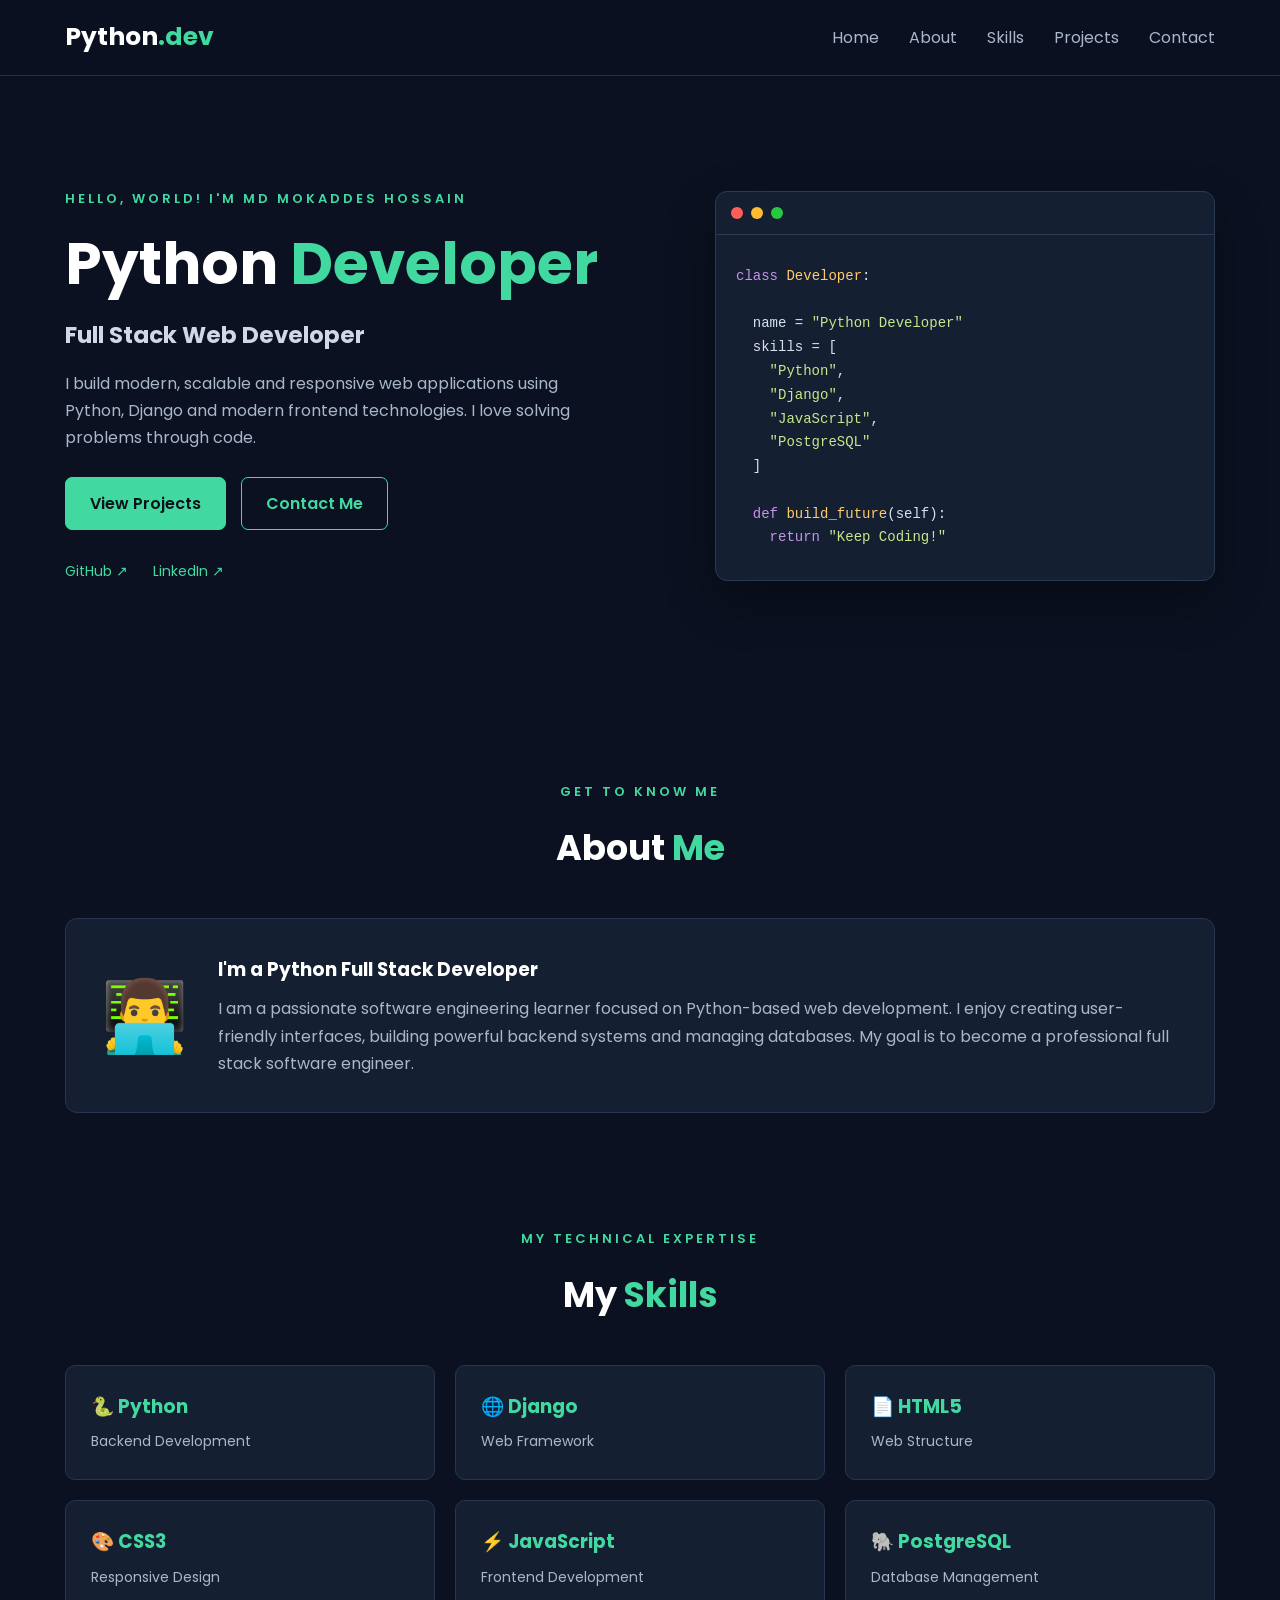
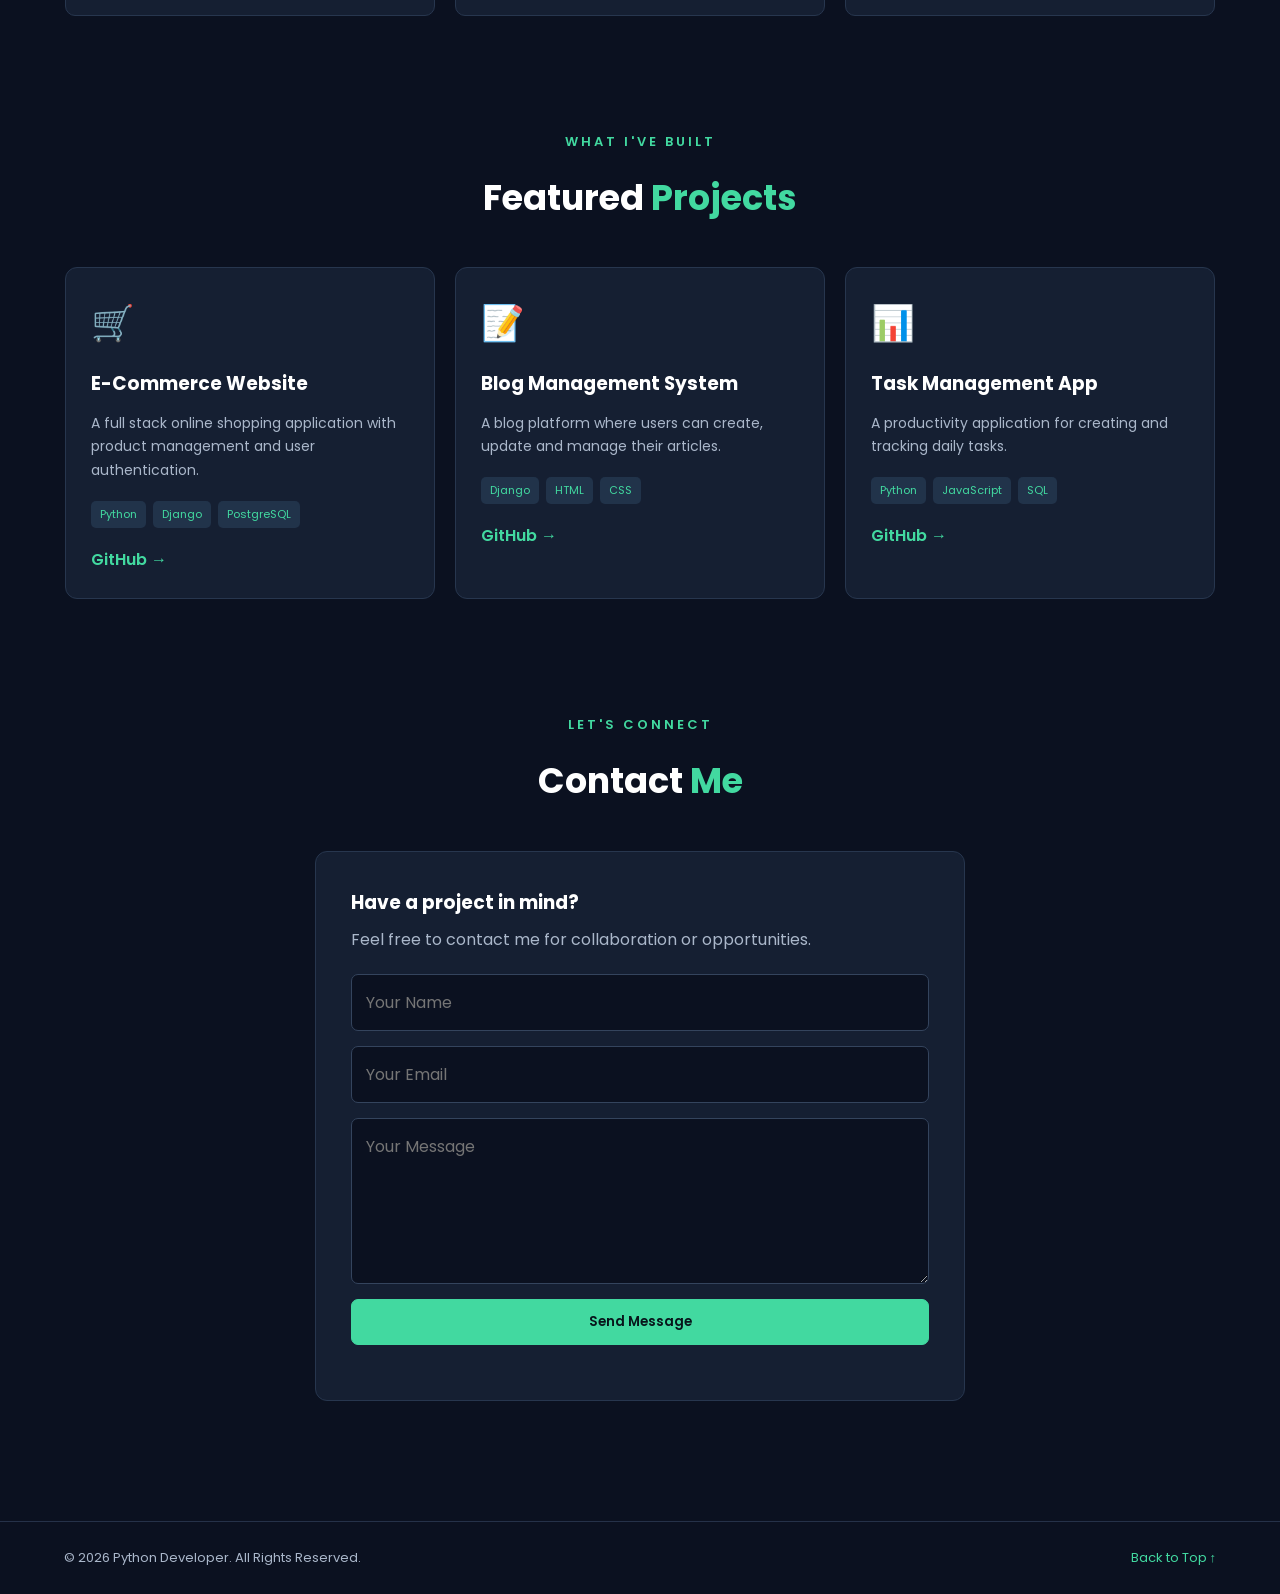
<file: index.html>
<!DOCTYPE html>
<html lang="en">
<head>
    <meta charset="UTF-8">
    <meta name="viewport" content="width=device-width, initial-scale=1.0">
    <title>My Portfolio</title>
    <link rel="stylesheet" href="style_for_my_page.css">
    <link rel="preconnect" href="https://fonts.googleapis.com">
    <link href="https://fonts.googleapis.com/css2?family=Poppins:wght@300;400;500;600;700;800&display=swap" rel="stylesheet">

</head>
<body>

  <!-- Navbar -->
  <header>
    <nav class="navbar container">
      <a href="#home" class="logo">Python<span>.dev</span></a>

      <button class="menu-toggle" id="menuToggle" aria-label="Toggle navigation" aria-expanded="false">
        ☰
      </button>

      <ul class="nav-links" id="navLinks">
        <li><a href="#home">Home</a></li>
        <li><a href="#about">About</a></li>
        <li><a href="#skills">Skills</a></li>
        <li><a href="#projects">Projects</a></li>
        <li><a href="#contact">Contact</a></li>
      </ul>
    </nav>
  </header>

  <!-- Hero -->
  <section class="hero container" id="home">
    <div class="hero-content">
      <p class="subtitle">HELLO, WORLD! I'M MD MOKADDES HOSSAIN</p>

      <h1>Python <span>Developer</span></h1>

      <h2>Full Stack Web Developer</h2>

      <p class="hero-description">
        I build modern, scalable and responsive web applications
        using Python, Django and modern frontend technologies.
        I love solving problems through code.
      </p>

      <div class="hero-buttons">
        <a href="#projects" class="btn primary">View Projects</a>
        <a href="#contact" class="btn secondary">Contact Me</a>
      </div>

      <div class="social-links">
        <a href="https://github.com/" target="_blank" rel="noopener noreferrer">GitHub ↗</a>
        <a href="https://linkedin.com/" target="_blank" rel="noopener noreferrer">LinkedIn ↗</a>
      </div>
    </div>

    <div class="hero-card">
      <div class="code-window">
        <div class="window-header">
          <span></span><span></span><span></span>
        </div>
        <pre><code><span class="purple">class</span> <span class="yellow">Developer</span>:

  name = <span class="green">"Python Developer"</span>
  skills = [
    <span class="green">"Python"</span>,
    <span class="green">"Django"</span>,
    <span class="green">"JavaScript"</span>,
    <span class="green">"PostgreSQL"</span>
  ]

  <span class="purple">def</span> <span class="yellow">build_future</span>(self):
    <span class="purple">return</span> <span class="green">"Keep Coding!"</span></code></pre>
      </div>
    </div>
  </section>

  <!-- About -->
  <section class="section container" id="about">
    <div class="section-heading">
      <p class="subtitle">GET TO KNOW ME</p>
      <h2>About <span>Me</span></h2>
    </div>

    <div class="about-content">
      <div class="about-icon">👨‍💻</div>
      <div>
        <h3>I'm a Python Full Stack Developer</h3>
        <p>
          I am a passionate software engineering learner focused on
          Python-based web development. I enjoy creating user-friendly
          interfaces, building powerful backend systems and managing
          databases. My goal is to become a professional full stack
          software engineer.
        </p>
      </div>
    </div>
  </section>

  <!-- Skills -->
  <section class="section container" id="skills">
    <div class="section-heading">
      <p class="subtitle">MY TECHNICAL EXPERTISE</p>
      <h2>My <span>Skills</span></h2>
    </div>

    <div class="skills-grid">
      <div class="skill-card"><h3>🐍 Python</h3><p>Backend Development</p></div>
      <div class="skill-card"><h3>🌐 Django</h3><p>Web Framework</p></div>
      <div class="skill-card"><h3>📄 HTML5</h3><p>Web Structure</p></div>
      <div class="skill-card"><h3>🎨 CSS3</h3><p>Responsive Design</p></div>
      <div class="skill-card"><h3>⚡ JavaScript</h3><p>Frontend Development</p></div>
      <div class="skill-card"><h3>🐘 PostgreSQL</h3><p>Database Management</p></div>
    </div>
  </section>

  <!-- Projects -->
  <section class="section container" id="projects">
    <div class="section-heading">
      <p class="subtitle">WHAT I'VE BUILT</p>
      <h2>Featured <span>Projects</span></h2>
    </div>

    <div class="projects-grid">
      <article class="project-card">
        <div class="project-icon">🛒</div>
        <h3>E-Commerce Website</h3>
        <p>A full stack online shopping application with product management and user authentication.</p>
        <div class="tags"><span>Python</span><span>Django</span><span>PostgreSQL</span></div>
        <a href="https://github.com/" target="_blank" rel="noopener noreferrer">GitHub →</a>
      </article>

      <article class="project-card">
        <div class="project-icon">📝</div>
        <h3>Blog Management System</h3>
        <p>A blog platform where users can create, update and manage their articles.</p>
        <div class="tags"><span>Django</span><span>HTML</span><span>CSS</span></div>
        <a href="https://github.com/" target="_blank" rel="noopener noreferrer">GitHub →</a>
      </article>

      <article class="project-card">
        <div class="project-icon">📊</div>
        <h3>Task Management App</h3>
        <p>A productivity application for creating and tracking daily tasks.</p>
        <div class="tags"><span>Python</span><span>JavaScript</span><span>SQL</span></div>
        <a href="https://github.com/" target="_blank" rel="noopener noreferrer">GitHub →</a>
      </article>
    </div>
  </section>

  <!-- Contact -->
  <section class="section container" id="contact">
    <div class="section-heading">
      <p class="subtitle">LET'S CONNECT</p>
      <h2>Contact <span>Me</span></h2>
    </div>

    <div class="contact-box">
      <h3>Have a project in mind?</h3>
      <p>Feel free to contact me for collaboration or opportunities.</p>

      <form id="contactForm">
        <input type="text" id="name" placeholder="Your Name" required>
        <input type="email" id="email" placeholder="Your Email" required>
        <textarea id="message" placeholder="Your Message" rows="5" required></textarea>
        <button type="submit" class="btn primary">Send Message</button>
      </form>
      <p id="formStatus" role="status"></p>
    </div>
  </section>

  <!-- Footer -->
  <footer>
    <p>© <span id="year"></span> Python Developer. All Rights Reserved.</p>
    <a href="#home">Back to Top ↑</a>
  </footer>

  <script src="script.js"></script>
</body>
</html>
</file>
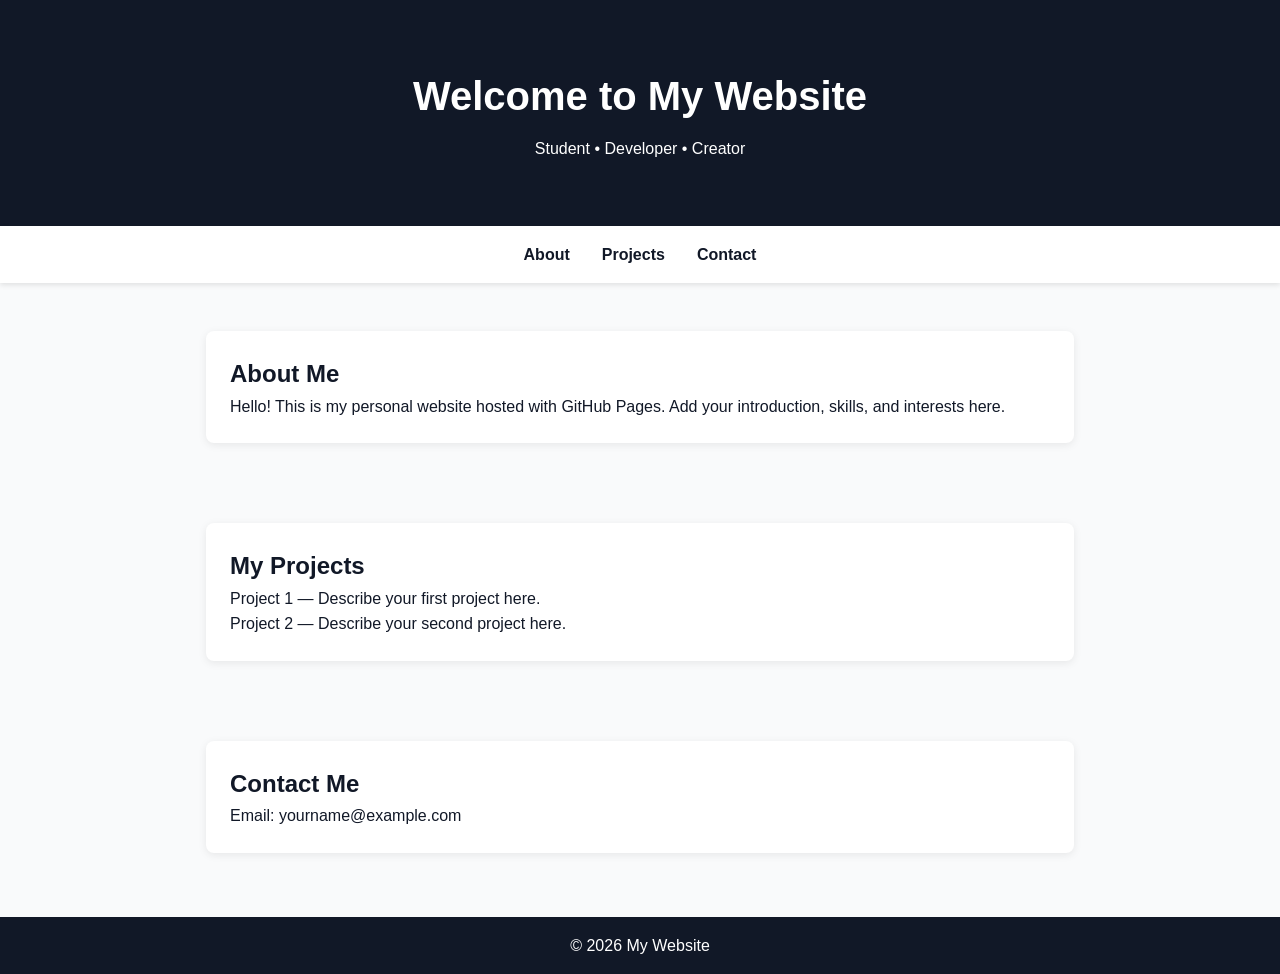
<file: HTML/index.html>
<!DOCTYPE html>
<html lang="en">
<head>
    <meta charset="UTF-8">
    <meta name="viewport" content="width=device-width, initial-scale=1.0">
    <title>My Portfolio</title>
    <style>
        :root {
            --primary: #2563eb;
            --dark: #111827;
            --light: #f9fafb;
        }

        * {
            box-sizing: border-box;
            margin: 0;
            padding: 0;
        }

        body {
            font-family: Arial, sans-serif;
            line-height: 1.6;
            color: var(--dark);
            background: var(--light);
        }

        header {
            background: var(--dark);
            color: white;
            padding: 4rem 1rem;
            text-align: center;
        }

        header h1 {
            font-size: 2.5rem;
            margin-bottom: 0.5rem;
        }

        nav {
            background: white;
            box-shadow: 0 2px 5px rgba(0, 0, 0, 0.1);
        }

        nav ul {
            display: flex;
            justify-content: center;
            list-style: none;
        }

        nav a {
            display: block;
            padding: 1rem;
            color: var(--dark);
            text-decoration: none;
            font-weight: bold;
        }

        nav a:hover {
            color: var(--primary);
        }

        section {
            max-width: 900px;
            margin: 2rem auto;
            padding: 1rem;
        }

        .card {
            background: white;
            padding: 1.5rem;
            margin-bottom: 1rem;
            border-radius: 8px;
            box-shadow: 0 2px 8px rgba(0, 0, 0, 0.08);
        }

        footer {
            background: var(--dark);
            color: white;
            text-align: center;
            padding: 1rem;
            margin-top: 2rem;
        }

        @media (max-width: 600px) {
            header h1 {
                font-size: 2rem;
            }
        }
    </style>
</head>
<body>
    <header>
        <h1>Welcome to My Website</h1>
        <p>Student • Developer • Creator</p>
    </header>

    <nav>
        <ul>
            <li><a href="#about">About</a></li>
            <li><a href="#projects">Projects</a></li>
            <li><a href="#contact">Contact</a></li>
        </ul>
    </nav>

    <main>
        <section id="about">
            <div class="card">
                <h2>About Me</h2>
                <p>Hello! This is my personal website hosted with GitHub Pages. Add your introduction, skills, and interests here.</p>
            </div>
        </section>

        <section id="projects">
            <div class="card">
                <h2>My Projects</h2>
                <p>Project 1 — Describe your first project here.</p>
                <p>Project 2 — Describe your second project here.</p>
            </div>
        </section>

        <section id="contact">
            <div class="card">
                <h2>Contact Me</h2>
                <p>Email: yourname@example.com</p>
            </div>
        </section>
    </main>

    <footer>
        <p>&copy; 2026 My Website</p>
    </footer>
</body>
</html>
</file>
<file: style_for_my_page.css>
/* Global */
* {
  margin: 0;
  padding: 0;
  box-sizing: border-box;
  scroll-behavior: smooth;
}

:root {
  --bg: #0b1120;
  --card: #151f32;
  --green: #42d9a0;
  --text: #ffffff;
  --muted: #aab7ca;
}

body {
  font-family: 'Poppins', sans-serif;
  background: var(--bg);
  color: var(--text);
  line-height: 1.7;
}

a {
  text-decoration: none;
  color: inherit;
}

.container {
  width: 90%;
  max-width: 1150px;
  margin: auto;
}

/* Navbar */
header {
  position: sticky;
  top: 0;
  z-index: 100;
  background: rgba(11,17,32,.95);
  backdrop-filter: blur(12px);
  border-bottom: 1px solid #253148;
}

.navbar {
  min-height: 75px;
  display: flex;
  align-items: center;
  justify-content: space-between;
}

.logo {
  font-size: 25px;
  font-weight: 700;
}

.logo span, h1 span, h2 span {
  color: var(--green);
}

.nav-links {
  display: flex;
  gap: 30px;
  list-style: none;
}

.nav-links a {
  color: var(--muted);
  transition: .3s;
}

.nav-links a:hover {
  color: var(--green);
}

.menu-toggle {
  display: none;
  background: transparent;
  color: white;
  border: 0;
  font-size: 27px;
  cursor: pointer;
}

/* Hero */
.hero {
  min-height: 620px;
  display: grid;
  grid-template-columns: 1.2fr 1fr;
  align-items: center;
  gap: 50px;
  padding-top: 50px;
  padding-bottom: 50px;
}

.subtitle {
  color: var(--green);
  font-size: 13px;
  font-weight: 600;
  letter-spacing: 3px;
  margin-bottom: 15px;
}

.hero h1 {
  font-size: clamp(35px, 5vw, 58px);
  line-height: 1.3;
}

.hero h2 {
  font-size: 23px;
  margin: 15px 0;
  color: #d0d8e5;
}

.hero-description {
  color: var(--muted);
  max-width: 550px;
  margin-bottom: 25px;
}

.hero-buttons {
  display: flex;
  flex-wrap: wrap;
  gap: 15px;
}

.btn {
  display: inline-block;
  padding: 12px 24px;
  border-radius: 7px;
  font-weight: 600;
  border: 1px solid var(--green);
  cursor: pointer;
  font-family: inherit;
  transition: .3s;
}

.primary {
  background: var(--green);
  color: #08151b;
}

.secondary {
  color: var(--green);
}

.btn:hover {
  transform: translateY(-3px);
  box-shadow: 0 5px 20px #42d9a033;
}

.social-links {
  display: flex;
  gap: 25px;
  margin-top: 30px;
  color: var(--green);
  font-size: 14px;
}

/* Code window */
.code-window {
  background: #151f32;
  border: 1px solid #293a53;
  border-radius: 12px;
  overflow: hidden;
  box-shadow: 0 20px 50px #0005;
}

.window-header {
  padding: 15px;
  border-bottom: 1px solid #293a53;
  display: flex;
  gap: 8px;
}

.window-header span {
  width: 12px;
  height: 12px;
  border-radius: 50%;
  background: #ff5f57;
}

.window-header span:nth-child(2) {
  background: #febc2e;
}

.window-header span:nth-child(3) {
  background: #28c840;
}

pre {
  padding: 30px 20px;
  overflow-x: auto;
  color: #d7e2f1;
  font-size: 14px;
}

.purple { color: #c792ea; }
.yellow { color: #ffcb6b; }
.green { color: #c3e88d; }

/* Sections */
.section {
  padding-top: 85px;
  padding-bottom: 30px;
}

.section-heading {
  text-align: center;
  margin-bottom: 40px;
}

.section-heading h2 {
  font-size: 35px;
}

/* About */
.about-content {
  background: var(--card);
  border: 1px solid #27364e;
  border-radius: 12px;
  padding: 35px;
  display: flex;
  align-items: center;
  gap: 30px;
}

.about-icon {
  font-size: 70px;
}

.about-content p {
  color: var(--muted);
  margin-top: 10px;
}

/* Skills */
.skills-grid {
  display: grid;
  grid-template-columns: repeat(3, 1fr);
  gap: 20px;
}

.skill-card {
  background: var(--card);
  padding: 25px;
  border: 1px solid #27364e;
  border-radius: 10px;
  transition: .3s;
}

.skill-card:hover, .project-card:hover {
  transform: translateY(-7px);
  border-color: var(--green);
}

.skill-card h3 {
  color: var(--green);
  margin-bottom: 8px;
}

.skill-card p {
  color: var(--muted);
  font-size: 14px;
}

/* Projects */
.projects-grid {
  display: grid;
  grid-template-columns: repeat(3, 1fr);
  gap: 20px;
}

.project-card {
  background: var(--card);
  border: 1px solid #27364e;
  border-radius: 12px;
  padding: 25px;
  transition: .3s;
}

.project-icon {
  font-size: 35px;
  margin-bottom: 15px;
}

.project-card p {
  color: var(--muted);
  font-size: 14px;
  margin: 12px 0;
}

.tags {
  display: flex;
  flex-wrap: wrap;
  gap: 7px;
  margin: 18px 0;
}

.tags span {
  background: #21334a;
  color: var(--green);
  padding: 4px 9px;
  border-radius: 5px;
  font-size: 11px;
}

.project-card a {
  color: var(--green);
  font-weight: 600;
}

/* Contact */
.contact-box {
  max-width: 650px;
  margin: auto;
  background: var(--card);
  padding: 35px;
  border-radius: 12px;
  border: 1px solid #27364e;
}

.contact-box > p {
  color: var(--muted);
  margin: 8px 0 20px;
}

#contactForm {
  display: grid;
  gap: 15px;
}

#contactForm input,
#contactForm textarea {
  width: 100%;
  padding: 14px;
  border: 1px solid #34445d;
  background: #0b1120;
  color: white;
  border-radius: 7px;
  font: inherit;
  outline: none;
}

#contactForm input:focus,
#contactForm textarea:focus {
  border-color: var(--green);
}

#formStatus {
  color: var(--green);
  margin-top: 12px;
}

/* Footer */
footer {
  margin-top: 90px;
  padding: 25px 5%;
  border-top: 1px solid #253148;
  display: flex;
  justify-content: space-between;
  gap: 15px;
  color: var(--muted);
  font-size: 13px;
}

footer a {
  color: var(--green);
}

/* Responsive */
@media (max-width: 850px) {
  .hero {
    grid-template-columns: 1fr;
    padding-top: 80px;
  }

  .skills-grid,
  .projects-grid {
    grid-template-columns: repeat(2, 1fr);
  }
}

@media (max-width: 600px) {
  .menu-toggle {
    display: block;
  }

  .nav-links {
    display: none;
    position: absolute;
    top: 75px;
    left: 0;
    width: 100%;
    background: #111b2c;
    padding: 20px 5%;
    flex-direction: column;
    gap: 15px;
  }

  .nav-links.active {
    display: flex;
  }

  .hero {
    min-height: auto;
    padding-top: 65px;
  }

  .hero h1 {
    font-size: 38px;
  }

  .skills-grid,
  .projects-grid {
    grid-template-columns: 1fr;
  }

  .about-content {
    flex-direction: column;
    text-align: center;
    padding: 25px;
  }

  .contact-box {
    padding: 20px;
  }

footer {
    flex-direction: column;
    align-items: center;
    text-align: center;
    }
}
</file>
